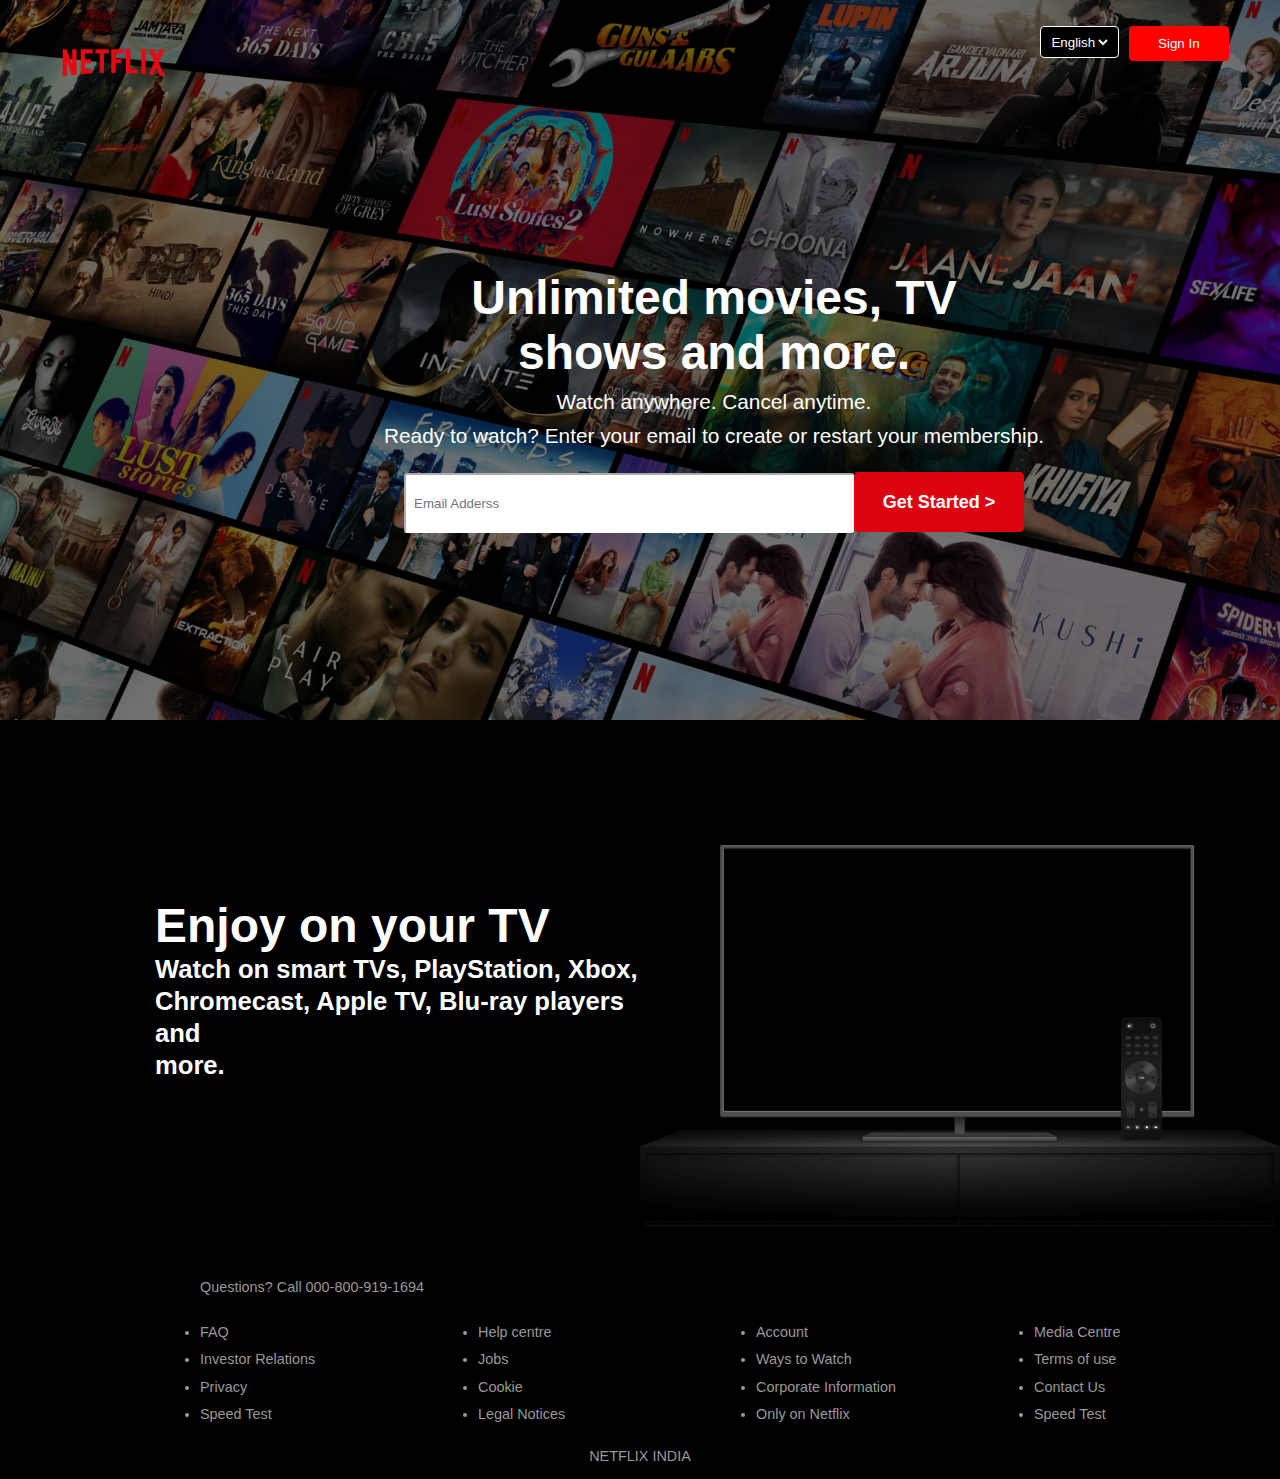
<file: Projects/Netflix clone/index.html>
<!DOCTYPE html>
<html lang="en">
<head>
    <meta charset="UTF-8">
    <meta name="viewport" content="width=device-width, initial-scale=1.0">
    <title>Netflix Clone</title>
    <link rel="stylesheet" href="style.css">
    
</head>
<body>
    <header>
        <nav class="navbar">
            <div class="navbar_netflix">
                <img src="logo.png" alt="logo" class="netflix_logo">
            </div>
            <div class="navbar_nav_items">
                <div class="nav_item">
                    <div class="dropdown_container">
                        <select name="languages" id="languagesSelect" class="language_drop_down">
                            <option value="english" selected>English</option>
                            <option value="hindi">Hindi</option>
                        </select>
                    </div>
                </div>
                <div class="nav_items">
                    <button class="signin_button">Sign In</button>
                </div>
            </div>
        </nav>
    </header>
    <main>
        <section class="hero">
            <div class="hero_bg_image_container">
                <img src="background.jpg" alt="Background Image" class="hero_bg_image">
            </div>
            <div class="hero_bg_overlay"></div>
            <div class="hero_card">
                <h1 class="hero_title">
                    Unlimited movies, TV<br>
                     shows and more.
                </h1>
                <h2 class="hero_subtitle">Watch anywhere. Cancel anytime.</h2>
                <p class="hero_description"><nobr>Ready to watch? Enter your email to create or restart your membership.</nobr>
                    <br><br>
                    <nobr><input type="email" placeholder="Email Adderss" class="email"><button class="get_started"><b>Get Started ></b></button></nobr>
                </p>
            </div>
        </section>
        <section class="style_cards">
            <div class="card-1">
                <div class="desc-1">
                    <h1>Enjoy on your TV</h1>
                    <h3>Watch on smart TVs, PlayStation, Xbox,<br>Chromecast, Apple TV, Blu-ray players and<br> more.</h3>
                </div>
                <img src="tv.png" alt="Netflix TV">
            </div>
            </div>
        </section>
    </main>
    <footer class="footer">
        <p>Questions? Call 000-800-919-1694</p>
        <div class="footer-cols">
            <ul>
                <li>FAQ</li>
                <li>Investor Relations</li>
                <li>Privacy</li>
                <li>Speed Test</li>
            </ul>
            <ul>
                <li>Help centre</li>
                <li>Jobs</li>
                <li>Cookie</li>
                <li>Legal Notices</li>
            </ul>
            <ul>
                <li>Account</li>
                <li>Ways to Watch</li>
                <li>Corporate Information</li>
                <li>Only on Netflix</li>
            </ul>
            <ul>
                <li>Media Centre</li>
                <li>Terms of use</li>
                <li>Contact Us</li>
                <li>Speed Test</li>
            </ul>
        </div>
        <div class="last">
            NETFLIX INDIA
        </div>
    </footer>
</body>
</html>
</file>
<file: Projects/Netflix clone/style.css>
*{
    margin: 0;
    padding: 0;
    box-sizing: border-box;
}
body{
    background-color: black;
    color: white;
    font-family: "poopins", sans-serif;
}
.navbar{
    position: absolute;
    top: 0;
    width: 100%;
    display: flex;
    justify-content: space-between;
    padding: 2% 4%;
    z-index: 10;
}
.navbar_netflix{
    width: 125px;
    height: 100%;

}
.navbar_nav_items{
    display: flex;
    gap: 10px;
}
.netflix_logo{
    width: 100%;
    height: 100%;
}
.language_drop_down{
    background: transparent;
    border: none;
    color: white;
}
.dropdown_container{
    border: 1px solid white;
    padding: 0.4rem;
    border-radius: 4px;
    background: rgba(0, 0, 0, 4);
}
.signin_button{
     border: rgb(255, 0, 0);
     background-color: red;
     color: white;
     padding: 0.25rem 0.5rem;
     border-radius: 4px;
     height: 35px;
     width: 100px;
}
.hero_bg_image_container{
    width: 100%;
    height: 100%;
}
.hero_bg_image{
    width: 100%;
    height: 100%;
    object-fit: cover;
}
.hero_bg_overlay{
    position: absolute;
    inset: 0;
    width: 100%;
    height: 100%;
    background: rgba(0, 0, 0, 0.4);
}
.hero_card{
    position: absolute;
    top: 30%;
    left: 30%;
    text-align: center;
    display: flex;
    flex-direction: column;
    gap: 10px;
}
.hero_title{
    font-weight: 600;
    font-size: 3rem;
}
.hero_subtitle,
.hero_description{
    font-weight: 400;
    font-size: 1.3rem;
}
.email{
    width: 450px;
    height: 60px;
    color: black;
    padding: 0.25rem 0.5rem;
    border-radius: 3px;
    border-color: white;
    
}
.get_started{
    font-size: large;
    width: 170px;
    height: 60px;
    background-color: #dc030f;
    border: 1px solid #dc030f;
    color: white;
    border-radius: 4px;
}

.card-1,
.card-2,
.card-3{
    border-top: 8px rgb(69, 69, 69);
    padding: 50px;
}
.card-1{
    position: relative;
    display: inline-grid;
    grid-template-columns: 50% 40%;
    text-align: left;
    align-items: center;
    padding: 25px 75px 50px;
}
.desc-1{
    padding-left: 80px;
}

.style_cards h1{
    font-size: 3rem;
    padding: 1rem,;
    padding-left: 0;
}
.style_cards h3{
    font-size: 1.6rem;
    line-height: 2rem;
}


.footer,
.footer a{
    color: #999;
    font-size: 0.9rem;
    height: 200px;
}
.footer p{
    margin-bottom: 1.5rem;
    padding-left: 200px;
}
.footer .footer-cols{
    display: grid;
    grid-template-columns: repeat(4, 1fr);
    grid-gap: 2rem;
    padding-left: 200px;
}
.footer li{
    line-height: 1.9;
}
.last{
    text-align: center;
    padding-top: 20px;
}
</file>
